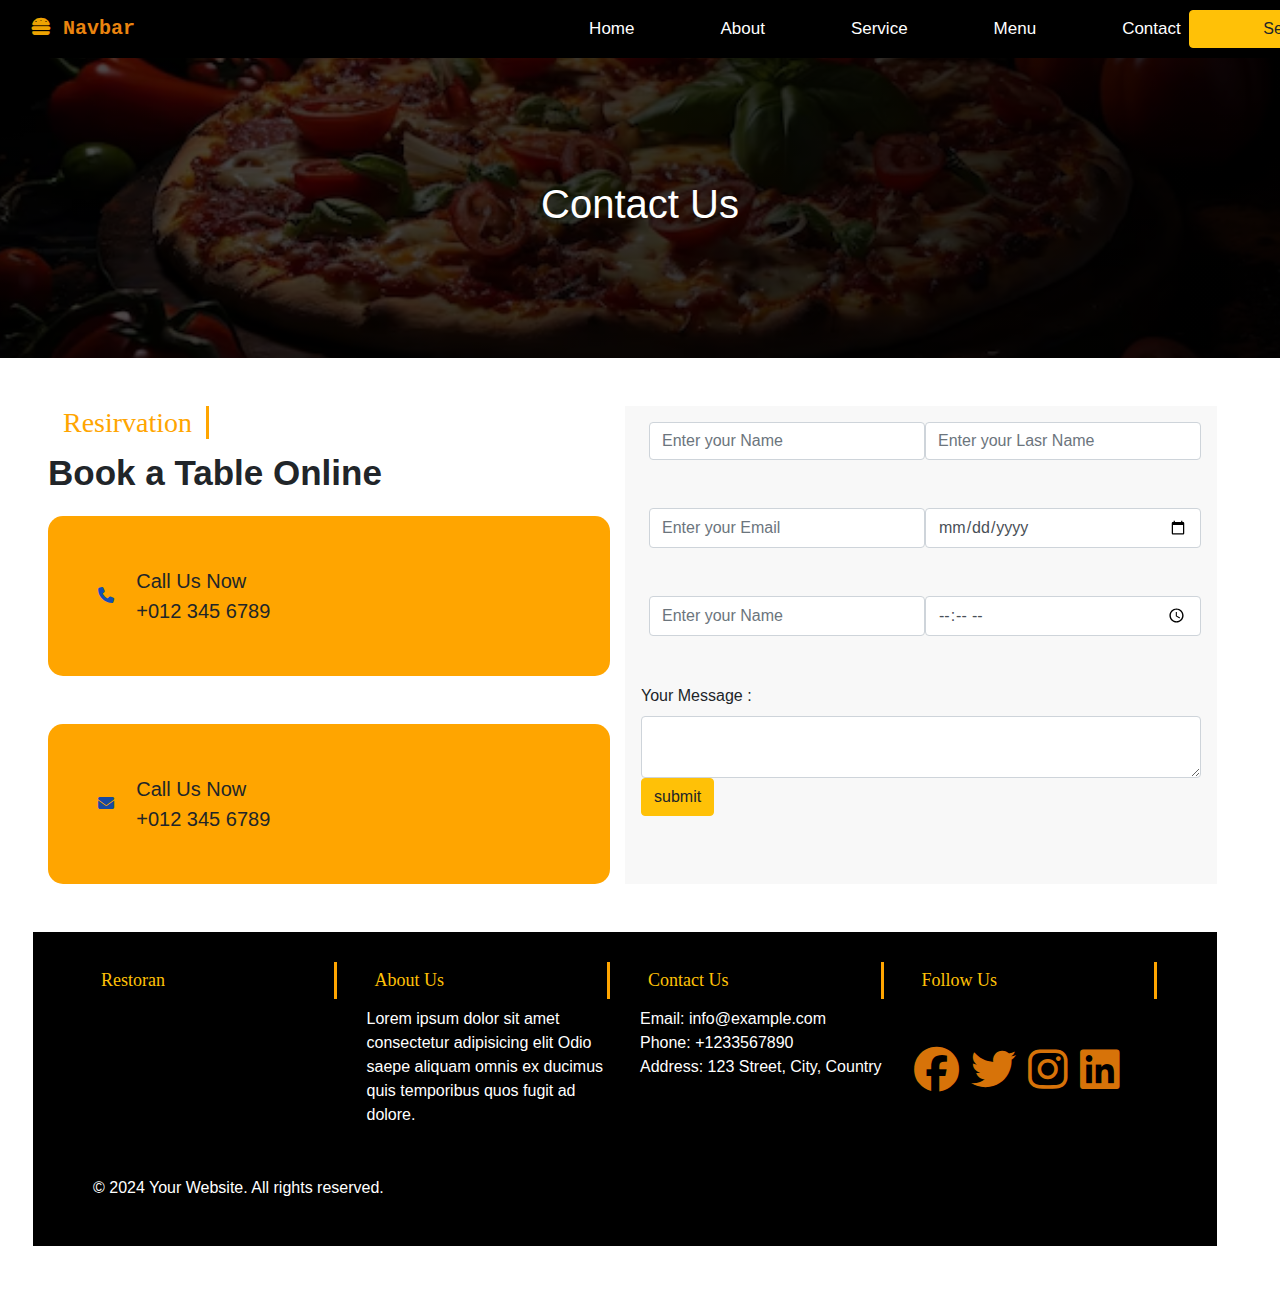
<file: template/contact.html>
<!DOCTYPE html>
<html lang="en">

<head>
    <meta charset="UTF-8">
    <meta name="viewport" content="width=device-width, initial-scale=1.0">
    <title>Document</title>
    <link rel="stylesheet" href="../css/bootstrap.css">
    <link rel="stylesheet" href="https://cdnjs.cloudflare.com/ajax/libs/font-awesome/6.7.2/css/all.min.css"
        integrity="sha512-Evv84Mr4kqVGRNSgIGL/F/aIDqQb7xQ2vcrdIwxfjThSH8CSR7PBEakCr51Ck+w+/U6swU2Im1vVX0SVk9ABhg=="
        crossorigin="anonymous" referrerpolicy="no-referrer" />
</head>
<style>
    .nav-link {
        font-size: 17px;
        color: white;
        margin-left: 70px;
        /* border-bottom: 2px solid rgb(246, 163, 8); */
    }

    .nav-link:hover {
        font-size: 17px;
        color: orange;
        /* border-bottom: 2px solid rgb(246, 163, 8); */
    }

    .navbar-brand {
        color: rgb(234, 132, 15);
        font-family: 'Courier New', Courier, monospace;
        font-weight: bold;
        width: 50px;
    }

    .navvv {
        margin-left: 34%;
    }

    button {
        width: 200px;
        padding: 18px;
        border: none;
        border-radius: 5px;
        background-color: rgb(220, 156, 19);
        color: white;
        outline: none;
        font-size: 19px;
        cursor: pointer;
        transition: all 0.8s ease;
    }

    button:hover {
        border: none;
        border-radius: 5px;
        background-color: rgb(190, 122, 5);
        color: white;
        font-size: 19px;
    }

    .header {
        background-image: url('../media/restau.png');
        background-repeat: no-repeat;
        background-size: cover;
        background-position: center;
        height: 300px;

    }

    .smart2 {
        background: linear-gradient(to right, #000000ab, #000000e2);
        height: 300px;
        width: 1000vh;
        display: flex;
        justify-content: center;
        align-items: center;
    }

    .navbaar {
        background-color: black;
    }

    .footer1 {
        width: 100%;
        background-color: black;
        color: white;
        padding: 30px;
        margin: 0%;
    }

    .link {
        font-size: 18px;
        color: orange;
        border-right: 3px solid orange;
        padding: 8px;
        font-family: cursive;
    }

    .warning {
        color: orange;
        font-family: Cambria, Cochin, Georgia, Times, 'Times New Roman', serif;
    }

    .section {
        background-color: #f8f8f8;
    }

    .food {
        border-right: 3px solid orange;
        text-align: center;
    }

    .contact {
        font-size: 35px;
        font-weight: bold;
    }

    .food2 {
        color: black;
        text-align: center;
        font-family: Georgia, 'Times New Roman', Times, serif;
        font-weight: bold;
    }

    .div1 {
        background-color: orange;
        padding: 50px;
        border-radius: 15px;
        transition: all 0.5s ease;
    }

    .info {
        font-size: 20px;
    }

    .div1:hover {
        background-color: #f8f8f8;
        padding: 50px;
        border-radius: 15px;
    }
</style>

<body>
    <nav class="navbar navbar-expand-lg navbaar">
        <a class="navbar-toggler" data-toggle="collapse" href="#x">
            <span class="navbar-toggler-icon"><i class="fa-solid fa-bars" style="color: #ecb213;"></i></span>
        </a>
        <div class="container-fluid">
            <a class="navbar-brand" href="#"><i class="fa-solid fa-burger" style="color: #eda302;"></i>&nbsp;Navbar</a>

            <div class="collapse navbar-collapse navvv" id="navbarSupportedContent">
                <ul class="navbar-nav me-auto mb-2 mb-lg-0">
                    <li class="nav-item">
                        <a class="nav-link active" aria-current="page" href="../template/restaurent.html">Home</a>
                    </li>
                    <li class="nav-item">
                        <a class="nav-link" href="../template/about.html">About</a>
                    </li>
                    </li>
                    <li class="nav-item">
                        <a class="nav-link" href="../template/services.html">Service</a>
                    </li>
                    <li class="nav-item">
                        <a class="nav-link" href="../template/menu.html">Menu</a>
                    </li>

                    <li class="nav-item">
                        <a class="nav-link" href="../template/contact.html">Contact</a>
                    </li>
                </ul>
                <form class="d-flex" role="search">
                    <button class="btn btn-warning" type="submit">Search</button>
                </form>
            </div>
        </div>
        </div>
    </nav>

    <div class="row header">
        <div class="smart2">
            <h1 class="text-white">Contact Us</h1>
        </div>
    </div>


    <div class="row p-5 w-100 rowtania ">
        <div class="col-sm-6">
            <div class="col-sm-12 d-flex justify-content-start warning">
                <h3 class="food">Resirvation &nbsp;</h3>
            </div>
            <p class="contact">Book a Table Online</p>
            <!-- lwla -->
            <div class="d-flex justify-content-start align-items-center div1">
                <div><i class="fa-solid fa-phone iconssss" style="color: #134eb4;"></i></div>
                <div class="info">&nbsp; &nbsp; Call Us Now
                    <br>
                    &nbsp; &nbsp; +012 345 6789
                </div>
            </div>
            <br><br>
            <!-- tania -->
            <div class="d-flex justify-content-start align-items-center div1">
                <div><i class="fa-solid fa-envelope iconssss" style="color: #1749a1;"></i></div>
                <div class="info">&nbsp; &nbsp; Call Us Now
                    <br>
                    &nbsp; &nbsp; +012 345 6789
                </div>
            </div>
        </div>
        <div class="col-sm-6 p-3 section">
            <div class="d-flex justify-content-between">
                <input type="text" class="form-control ml-2 form" placeholder="Enter your Name">
                <input type="text" class="form-control form" placeholder="Enter your Lasr Name">
            </div>
            <br><br>

            <div class="d-flex justify-content-between">
                <input type="email" class="form-control ml-2 form" placeholder="Enter your Email">
                <input type="date" class="form-control form1" placeholder="Enter your Number">
            </div>
            <br><br>

            <div class="d-flex justify-content-between">
                <input type="number" class="form-control ml-2 form" placeholder="Enter your Name">
                <input type="time" class="form-control form" placeholder="Enter your Number">
            </div>
            <br><br>

            <label class="text-black message">Your Message :</label>
            <textarea name="" id="" class="form-control textarea"></textarea>
            <div class="btn btn-warning btn">submit</div>
        </div>



        <div class="row w-100 mt-5 mb-0 footer1">
            <div class="col-sm-12">
                <footer class="footer bg-black">
                    <div class="container">
                        <div class="row">
                            <div class="col-md-3">
                                <h2 class="text-warning link">Restoran</h2>
                            </div>
                            <div class="col-md-3">
                                <h5 class="text-warning link">About Us</h5>
                                <p>
                                    Lorem ipsum dolor sit amet consectetur adipisicing elit
                                    Odio saepe aliquam omnis ex ducimus quis temporibus
                                    quos fugit ad dolore.
                                </p>
                            </div>
                            <div class="col-md-3">
                                <h5 class="text-warning link">Contact Us</h5>
                                <ul class="list-unstyled">
                                    <li>Email: info@example.com</li>
                                    <li>Phone: +1233567890</li>
                                    <li>Address: 123 Street, City, Country</li>
                                </ul>
                            </div>
                            <div class="col-md-3">
                                <h5 class="text-warning link">Follow Us</h5>
                                <ul class="list-inline footer-links mt-5">
                                    <li class="list-inline-item">
                                        <a href="#">
                                            <i class="fab fa-facebook"
                                                style="color: rgb(215, 115, 9);font-size:45px"></i>
                                        </a>
                                    </li>
                                    <li class="list-inline-item">
                                        <a href="#">
                                            <i class="fab fa-twitter"
                                                style="color: rgb(215, 115, 9);font-size:45px"></i>
                                        </a>
                                    </li>
                                    <li class="list-inline-item">
                                        <a href="#">
                                            <i class="fab fa-instagram"
                                                style="color: rgb(215, 115, 9);font-size:45px"></i>
                                        </a>
                                    </li>
                                    <li class="list-inline-item">
                                        <a href="#">
                                            <i class="fab fa-linkedin"
                                                style="color: rgb(215, 115, 9);font-size:45px"></i>
                                        </a>
                                    </li>
                                </ul>
                            </div>
                        </div>
                        <hr>
                        <div class="row">
                            <div class="col-md-6">
                                <p>&copy; 2024 Your Website. All rights reserved.</p>
                            </div>

                        </div>
                    </div>
                </footer>
            </div>
        </div>

</body>

</html>
</file>
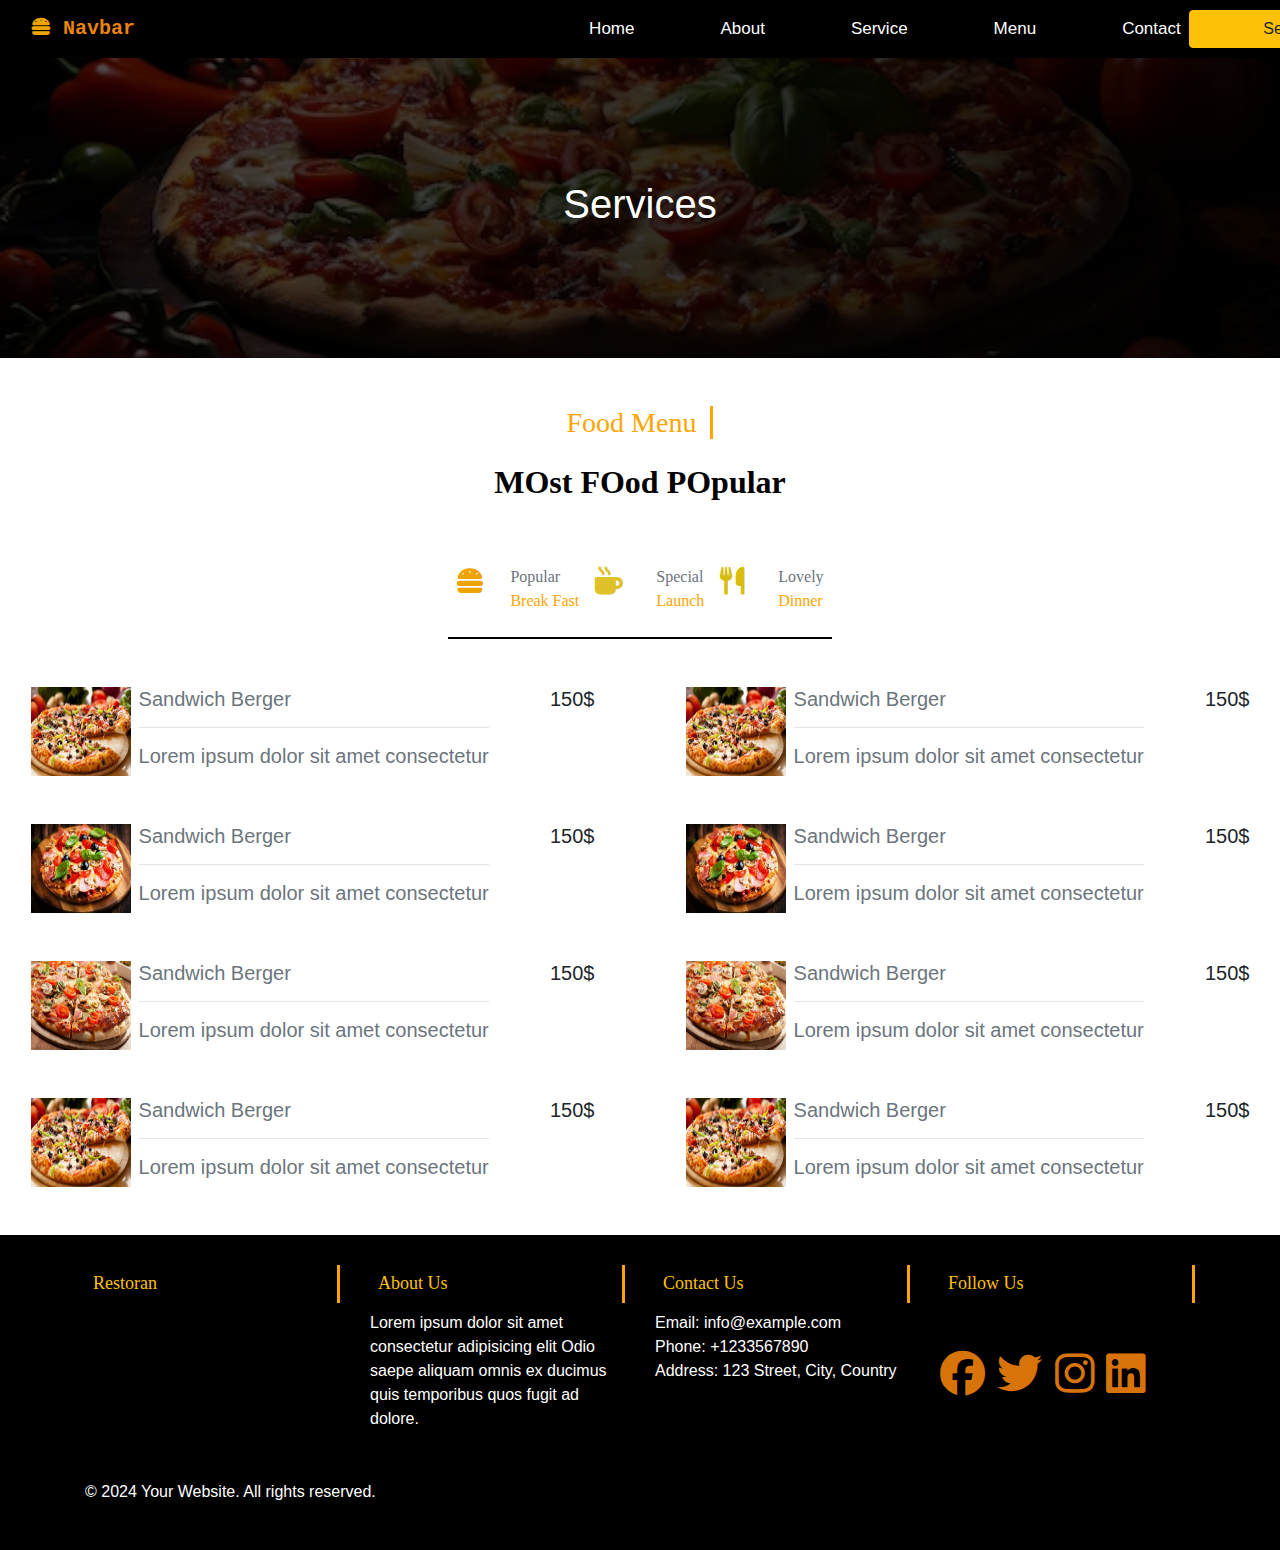
<file: template/menu.html>
<!DOCTYPE html>
<html lang="en">
<head>
    <meta charset="UTF-8">
    <meta name="viewport" content="width=device-width, initial-scale=1.0">
    <title>Document</title>
    <link rel="stylesheet" href="../css/bootstrap.css">
    <link rel="stylesheet" href="https://cdnjs.cloudflare.com/ajax/libs/font-awesome/6.7.2/css/all.min.css"
      integrity="sha512-Evv84Mr4kqVGRNSgIGL/F/aIDqQb7xQ2vcrdIwxfjThSH8CSR7PBEakCr51Ck+w+/U6swU2Im1vVX0SVk9ABhg=="
      crossorigin="anonymous" referrerpolicy="no-referrer" />
</head>
<style>
    .nav-link{
        font-size: 17px;
        color: white;
        margin-left: 70px;
        /* border-bottom: 2px solid rgb(246, 163, 8); */
    }
    
    .nav-link:hover{
        font-size: 17px;
        color: orange;
        /* border-bottom: 2px solid rgb(246, 163, 8); */
    }
    .navbar-brand{
        color: rgb(234, 132, 15);
        font-family:'Courier New', Courier, monospace;
        font-weight: bold;
        width: 50px;
    }
    .navvv{
        margin-left: 34%;
    }
    button{
        width: 200px;
        padding: 18px;
        border: none;
        border-radius: 5px;
        background-color: rgb(220, 156, 19);
        color: white;
        outline: none;
        font-size: 19px;
        cursor: pointer;
        transition: all 0.8s ease;
    }
    button:hover{
        border: none;
        border-radius: 5px;
        background-color:  rgb(190, 122, 5);
        color: white;
        font-size: 19px;
    }
    .header {
        background-image: url('../media/restau.png');
        background-repeat: no-repeat;
        background-size: cover;
        background-position: center;
        height: 300px;

    }

    .smart2 {
        background: linear-gradient(to right, #000000ab, #000000e2);
        height: 300px;
        width: 1000vh;
        display: flex;
        justify-content: center;
        align-items: center;
    }
    .navbaar{
        background-color: black;
    }
    .footer1 {
        width: 100%;
        background-color: black;
        color: white;
        padding: 30px;
        margin: 0%;
    }

    .link {
        font-size: 18px;
        color: orange;
        border-right: 3px solid orange;
        padding: 8px;
        font-family: cursive;
    }
    .service{
        width: 290px;
        height: 290px;
        z-index: 1;

    }
    .iconscard{
        color: orange;
        font-size: 50px;
        transition: all 0.6s ease ;
    
    }
    .iconscard:hover{
        color: white;
        font-size: 50px;
    }
    .card-body{
        background-color: white;
        /* box-shadow:0 4px 8px rgba(0, 0, 0, 0.709); */
        font-family:Georgia, 'Times New Roman', Times, serif;
        transition: all 0.6s ease ;
    }
    .card-body:hover{
        background-color: rgb(213, 120, 20);
        color: white;
        box-shadow:0 4px 8px rgba(0, 0, 0, 0.709);
    }
    .food{
        border-right:  3px solid orange;
        text-align: center;
    }
    .warning{
        color: orange;
        font-family: Cambria, Cochin, Georgia, Times, 'Times New Roman', serif;
    }
    .food2{
        color: black;
        text-align: center;
        font-family: Georgia, 'Times New Roman', Times, serif;
        font-weight: bold;
    }
    .menu1,.menu2,.menu3{
        border-bottom: 2px solid black;
        cursor: pointer;
        transition: all0.5s ease;
    }
    .menu1:hover,.menu2:hover,.menu3:hover{
        border-bottom: 2px solid rgb(236, 156, 9);
    }
    .menu1:focus,.menu2:focus,.menu3:focus{
        border-bottom: 2px solid rgb(236, 156, 9);
    }

</style>
<body>
    <nav class="navbar navbar-expand-lg navbaar">
      <a class="navbar-toggler" data-toggle="collapse" href="#x">
        <span class="navbar-toggler-icon"><i class="fa-solid fa-bars" style="color: #ecb213;"></i></span>
      </a>
        <div class="container-fluid">
          <a class="navbar-brand" href="#"><i class="fa-solid fa-burger" style="color: #eda302;"></i>&nbsp;Navbar</a>

          <div class="collapse navbar-collapse navvv" id="x">
            <ul class="navbar-nav me-auto mb-2 mb-lg-0">
              <li class="nav-item">
                <a class="nav-link active" aria-current="page" href="../template/restaurent.html">Home</a>
              </li>
              <li class="nav-item">
                <a class="nav-link" href="../template/about.html">About</a>
              </li>
              </li>
              <li class="nav-item">
                <a class="nav-link" href="../template/services.html">Service</a>
              </li>
              <li class="nav-item">
                <a class="nav-link" href="../template/menu.html">Menu</a>
              </li>
              <li class="nav-item">
                <a class="nav-link" href="../template/contact.html">Contact</a>
              </li>
            </ul>
            <form class="d-flex" role="search">
              <button class="btn btn-warning" type="submit">Search</button>
            </form>
          </div>
        </div>

      </nav>

      <div class="row header">
        <div class="smart2">
            <h1 class="text-white">Services</h1>
        </div>
    </div>

      <div class="row mb-3 mt-5">
        <div class="col-sm-12 d-flex justify-content-center warning">
          <h3 class="food">Food Menu &nbsp;</h3>
        </div>
      </div>
    
      <div class="row mb-5">
        <div class="col-sm-12 d-flex justify-content-center warning">
          <h2 class="food2">MOst FOod POpular</h2>
        </div>
      </div>
    
    
      <div class="row mb-5">
        <div class="col-sm-12 d-flex justify-content-center warning">
          <div class="menu1">
            <div class="d-flex justify-content-center p-2">
              <h3 id="menu-item"><i class="fa-solid fa-burger" style="color: #eda302;"></i> &nbsp;</h3>
              <p><span class="text-secondary"> &nbsp; &nbsp;Popular</span> <br> &nbsp; &nbsp;Break Fast</p>
            </div>
          </div>
    
    
          <div class="menu2">
            <div class="d-flex justify-content-center p-2">
              <h3 id="menu-item"> <i class="fa-solid fa-mug-hot" style="color: #dfc12a;"></i> &nbsp;&nbsp;</h3>
              <p><span class="text-secondary"> &nbsp; &nbsp;Special</span> <br> &nbsp; &nbsp;Launch</p>
            </div>
          </div>
    
    
          <div class="menu3">
            <div class="d-flex justify-content-center p-2">
              <h3 id="menu-item"><i class="fa-solid fa-utensils" style="color: #d8bd0e;"></i> &nbsp;&nbsp;</h3>
              <p><span class="text-secondary"> &nbsp; &nbsp;Lovely</span> <br> &nbsp; &nbsp;Dinner</p>
            </div>
          </div>
        </div>
      </div>
    
      <!-- lwla -->
      <div class="row mb-5">
        <div class="col-sm-6 d-flex justify-content-around">
          <div class="d-flex justify-content-center">
            <img src="../media/pizza1.png" width="100" class="mr-2" alt="image">
            <h5 class="text-secondary"><span class="span">Sandwich Berger</b></span><br>
              <hr>Lorem ipsum dolor sit amet consectetur
            </h5>
          </div>
          <h5 class="price">150$</h5>
        </div>
        <div class="col-sm-6 d-flex justify-content-around">
          <div class="d-flex justify-content-center">
            <img src="../media/pizza1.png" width="100" class="mr-2" alt="image">
            <h5 class="text-secondary"><span class="span">Sandwich Berger</b></span><br>
              <hr>Lorem ipsum dolor sit amet consectetur
            </h5>
          </div>
          <h5 class="price">150$</h5>
        </div>
      </div>
    
      <!-- tania -->
      <div class="row mb-5">
        <div class="col-sm-6 d-flex justify-content-around">
          <div class="d-flex justify-content-center">
            <img src="../media/pizza2.png" width="100" class="mr-2" alt="image">
            <h5 class="text-secondary"><span class="span">Sandwich Berger</b></span><br>
              <hr>Lorem ipsum dolor sit amet consectetur
            </h5>
          </div>
          <h5 class="price">150$</h5>
        </div>
        <div class="col-sm-6 d-flex justify-content-around">
          <div class="d-flex justify-content-center">
            <img src="../media/pizza2.png" width="100" class="mr-2" alt="image">
            <h5 class="text-secondary"><span class="span">Sandwich Berger</b></span><br>
              <hr>Lorem ipsum dolor sit amet consectetur
            </h5>
          </div>
          <h5 class="price">150$</h5>
        </div>
      </div>
    
      <!-- talta -->
      <div class="row mb-5">
        <div class="col-sm-6 d-flex justify-content-around">
          <div class="d-flex justify-content-center">
            <img src="../media/pizza3.png" width="100" class="mr-2" alt="image">
            <h5 class="text-secondary"><span class="span">Sandwich Berger</b></span><br>
              <hr>Lorem ipsum dolor sit amet consectetur
            </h5>
          </div>
          <h5 class="price">150$</h5>
        </div>
        <div class="col-sm-6 d-flex justify-content-around">
          <div class="d-flex justify-content-center">
            <img src="../media/pizza3.png" width="100" class="mr-2" alt="image">
            <h5 class="text-secondary"><span class="span">Sandwich Berger</b></span><br>
              <hr>Lorem ipsum dolor sit amet consectetur
            </h5>
          </div>
          <h5 class="price">150$</h5>
        </div>
      </div>
    
      <!-- rab3a -->
      <div class="row mb-5">
        <div class="col-sm-6 d-flex justify-content-around">
          <div class="d-flex justify-content-center">
            <img src="../media/pizza4.png" width="100" class="mr-2" alt="image">
            <h5 class="text-secondary"><span class="span">Sandwich Berger</b></span><br>
              <hr>Lorem ipsum dolor sit amet consectetur
            </h5>
          </div>
          <h5 class="price">150$</h5>
        </div>
        <div class="col-sm-6 d-flex justify-content-around">
          <div class="d-flex justify-content-center">
            <img src="../media/pizza4.png" width="100" class="mr-2" alt="image">
            <h5 class="text-secondary"><span class="span">Sandwich Berger</b></span><br>
              <hr>Lorem ipsum dolor sit amet consectetur
            </h5>
          </div>
          <h5 class="price">150$</h5>
        </div>
      </div>





    <div class="row w-100 mt-5 mb-0 footer1">
        <div class="col-sm-12">
            <footer class="footer bg-black">
                <div class="container">
                    <div class="row">
                        <div class="col-md-3">
                            <h2 class="text-warning link">Restoran</h2>
                        </div>
                        <div class="col-md-3">
                            <h5 class="text-warning link">About Us</h5>
                            <p>
                                Lorem ipsum dolor sit amet consectetur adipisicing elit
                                Odio saepe aliquam omnis ex ducimus quis temporibus
                                quos fugit ad dolore.
                            </p>
                        </div>
                        <div class="col-md-3">
                            <h5 class="text-warning link">Contact Us</h5>
                            <ul class="list-unstyled">
                                <li>Email: info@example.com</li>
                                <li>Phone: +1233567890</li>
                                <li>Address: 123 Street, City, Country</li>
                            </ul>
                        </div>
                        <div class="col-md-3">
                            <h5 class="text-warning link">Follow Us</h5>
                            <ul class="list-inline footer-links mt-5">
                                <li class="list-inline-item">
                                    <a href="#">
                                        <i class="fab fa-facebook"
                                            style="color: rgb(215, 115, 9);font-size:45px"></i>
                                    </a>
                                </li>
                                <li class="list-inline-item">
                                    <a href="#">
                                        <i class="fab fa-twitter"
                                            style="color: rgb(215, 115, 9);font-size:45px"></i>
                                    </a>
                                </li>
                                <li class="list-inline-item">
                                    <a href="#">
                                        <i class="fab fa-instagram"
                                            style="color: rgb(215, 115, 9);font-size:45px"></i>
                                    </a>
                                </li>
                                <li class="list-inline-item">
                                    <a href="#">
                                        <i class="fab fa-linkedin"
                                            style="color: rgb(215, 115, 9);font-size:45px"></i>
                                    </a>
                                </li>
                            </ul>
                        </div>
                    </div>
                    <hr>
                    <div class="row">
                        <div class="col-md-6">
                            <p>&copy; 2024 Your Website. All rights reserved.</p>
                        </div>

                    </div>
                </div>
            </footer>
        </div>
    </div>
</body>
</html>
</file>
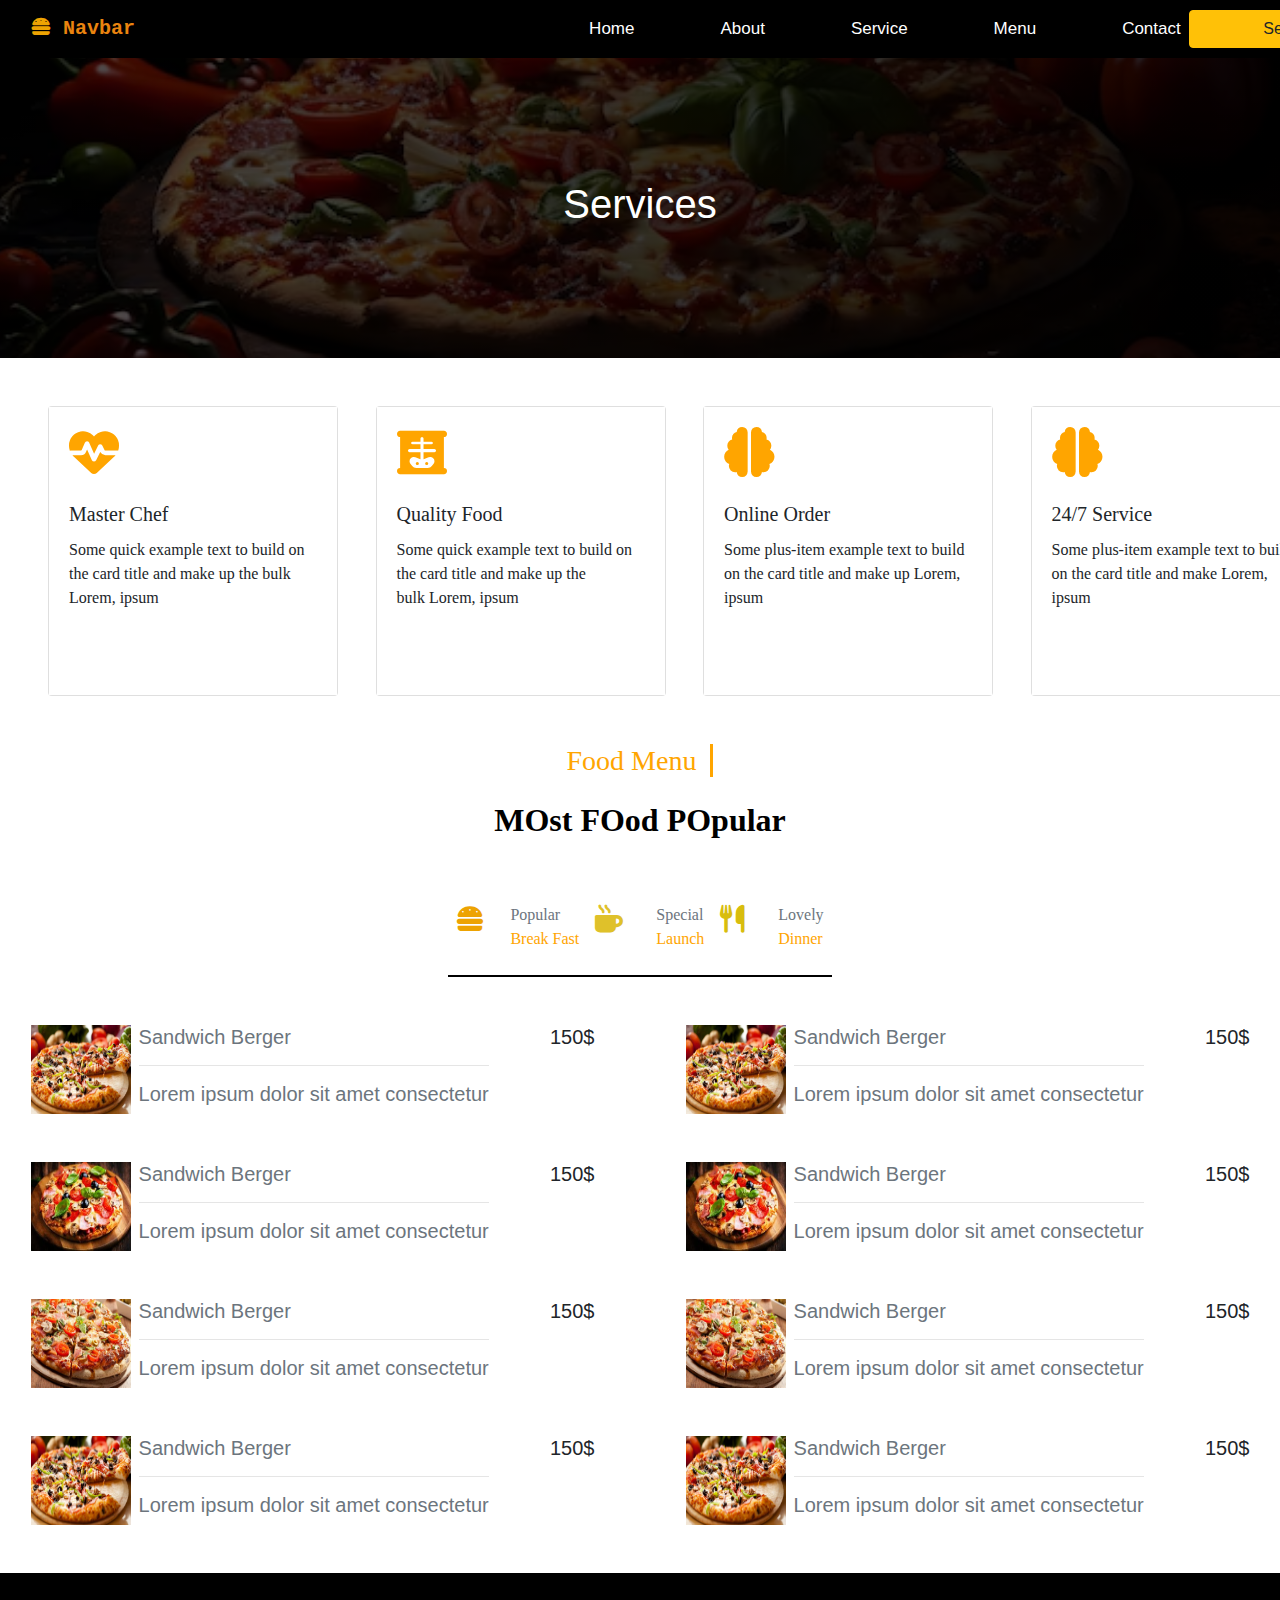
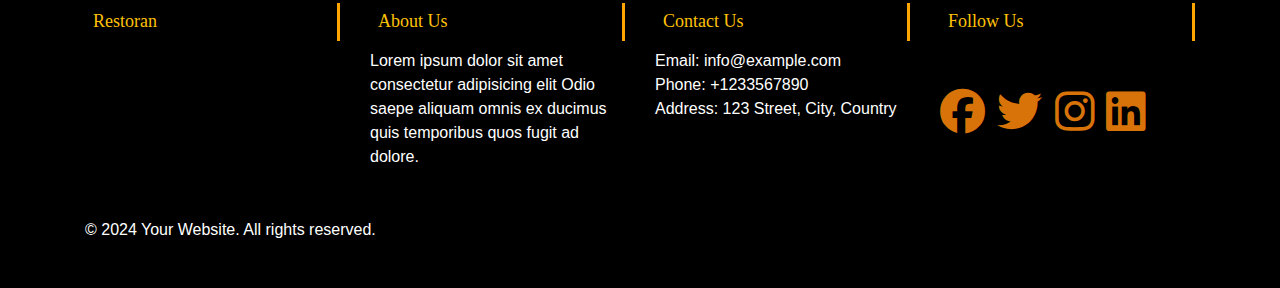
<file: template/services.html>
<!DOCTYPE html>
<html lang="en">
<head>
    <meta charset="UTF-8">
    <meta name="viewport" content="width=device-width, initial-scale=1.0">
    <title>Document</title>
    <link rel="stylesheet" href="../css/bootstrap.css">
    <link rel="stylesheet" href="https://cdnjs.cloudflare.com/ajax/libs/font-awesome/6.7.2/css/all.min.css"
      integrity="sha512-Evv84Mr4kqVGRNSgIGL/F/aIDqQb7xQ2vcrdIwxfjThSH8CSR7PBEakCr51Ck+w+/U6swU2Im1vVX0SVk9ABhg=="
      crossorigin="anonymous" referrerpolicy="no-referrer" />
</head>
<style>
    .nav-link{
        font-size: 17px;
        color: white;
        margin-left: 70px;
        /* border-bottom: 2px solid rgb(246, 163, 8); */
    }
    
    .nav-link:hover{
        font-size: 17px;
        color: orange;
        /* border-bottom: 2px solid rgb(246, 163, 8); */
    }
    .navbar-brand{
        color: rgb(234, 132, 15);
        font-family:'Courier New', Courier, monospace;
        font-weight: bold;
        width: 50px;
    }
    .navvv{
        margin-left: 34%;
    }
    button{
        width: 200px;
        padding: 18px;
        border: none;
        border-radius: 5px;
        background-color: rgb(220, 156, 19);
        color: white;
        outline: none;
        font-size: 19px;
        cursor: pointer;
        transition: all 0.8s ease;
    }
    button:hover{
        border: none;
        border-radius: 5px;
        background-color:  rgb(190, 122, 5);
        color: white;
        font-size: 19px;
    }
    .header {
        background-image: url('../media/restau.png');
        background-repeat: no-repeat;
        background-size: cover;
        background-position: center;
        height: 300px;

    }

    .smart2 {
        background: linear-gradient(to right, #000000ab, #000000e2);
        height: 300px;
        width: 1000vh;
        display: flex;
        justify-content: center;
        align-items: center;
    }
    .navbaar{
        background-color: black;
    }
    .footer1 {
        width: 100%;
        background-color: black;
        color: white;
        padding: 30px;
        margin: 0%;
    }

    .link {
        font-size: 18px;
        color: orange;
        border-right: 3px solid orange;
        padding: 8px;
        font-family: cursive;
    }
    .service{
        width: 290px;
        height: 290px;
        z-index: 1;

    }
    .iconscard{
        color: orange;
        font-size: 50px;
        transition: all 0.6s ease ;
    
    }
    .iconscard:hover{
        color: white;
        font-size: 50px;
    }
    .card-body{
        background-color: white;
        /* box-shadow:0 4px 8px rgba(0, 0, 0, 0.709); */
        font-family:Georgia, 'Times New Roman', Times, serif;
        transition: all 0.6s ease ;
    }
    .card-body:hover{
        background-color: rgb(213, 120, 20);
        color: white;
        box-shadow:0 4px 8px rgba(0, 0, 0, 0.709);
    }
    .food{
        border-right:  3px solid orange;
        text-align: center;
    }
    .warning{
        color: orange;
        font-family: Cambria, Cochin, Georgia, Times, 'Times New Roman', serif;
    }
    .food2{
        color: black;
        text-align: center;
        font-family: Georgia, 'Times New Roman', Times, serif;
        font-weight: bold;
    }
    .menu1,.menu2,.menu3{
        border-bottom: 2px solid black;
        cursor: pointer;
        transition: all0.5s ease;
    }
    .menu1:hover,.menu2:hover,.menu3:hover{
        border-bottom: 2px solid rgb(236, 156, 9);
    }
    .menu1:focus,.menu2:focus,.menu3:focus{
        border-bottom: 2px solid rgb(236, 156, 9);
    }

</style>
<body>
    <nav class="navbar navbar-expand-lg navbaar">
      <a class="navbar-toggler" data-toggle="collapse" href="#x">
        <span class="navbar-toggler-icon"><i class="fa-solid fa-bars" style="color: #ecb213;"></i></span>
      </a>
        <div class="container-fluid">
          <a class="navbar-brand" href="#"><i class="fa-solid fa-burger" style="color: #eda302;"></i>&nbsp;Navbar</a>

          <div class="collapse navbar-collapse navvv" id="x">
            <ul class="navbar-nav me-auto mb-2 mb-lg-0">
              <li class="nav-item">
                <a class="nav-link active" aria-current="page" href="../template/restaurent.html">Home</a>
              </li>
              <li class="nav-item">
                <a class="nav-link" href="../template/about.html">About</a>
              </li>
              </li>
              <li class="nav-item">
                <a class="nav-link" href="../template/services.html">Service</a>
              </li>
              <li class="nav-item">
                <a class="nav-link" href="../template/menu.html">Menu</a>
              </li>
              <li class="nav-item">
                <a class="nav-link" href="../template/contact.html">Contact</a>
              </li>
            </ul>
            <form class="d-flex" role="search">
              <button class="btn btn-warning" type="submit">Search</button>
            </form>
          </div>
        </div>
      </nav>

      <div class="row header">
        <div class="smart2">
            <h1 class="text-white">Services</h1>
        </div>
    </div>


    <div class="row">
        <div class="col-sm-3">
          <div class="card m-5 service">
            <div class="card-body">
              <i class="fa-solid fa-heart-pulse iconscard"></i>
              <br><br>
              <h5 class="card-title">Master Chef</h5>
              <p class="card-text">Some quick example text to build on the card title and make up the
                bulk Lorem, ipsum
              </p>
              <br>
            </div>
          </div>
        </div>
    
        <div class="col-sm-3">
          <div class="card m-5 service">
            <div class="card-body">
              <i class="fa-solid fa-x-ray iconscard"></i>
              <br><br>
              <h5 class="card-title">Quality Food</h5>
              <p class="card-text">Some quick example text to build on the card title and make up the
                <br>bulk Lorem, ipsum
              </p>
              <br>
            </div>
          </div>
        </div>
    
        <div class="col-sm-3">
          <div class="card m-5 service">
            <div class="card-body">
              <i class="fa-solid fa-brain iconscard"></i>
              <br><br>
              <h5 class="card-title">Online Order</h5>
              <p class="card-text">Some plus-item example text to build on the card title
                and make up Lorem, ipsum</p>
              <br>
            </div>
          </div>
        </div>
    
    
    
    
        <div class="col-sm-3">
          <div class="card m-5 service">
            <div class="card-body">
              <i class="fa-solid fa-brain iconscard"></i>
              <br><br>
              <h5 class="card-title">24/7 Service</h5>
              <p class="card-text">Some plus-item example text to build on the card title
                and make Lorem, ipsum</p>
              <br>
            </div>
          </div>
        </div>
      </div>
      </div>



      <div class="row mb-3">
        <div class="col-sm-12 d-flex justify-content-center warning">
          <h3 class="food">Food Menu &nbsp;</h3>
        </div>
      </div>
    
      <div class="row mb-5">
        <div class="col-sm-12 d-flex justify-content-center warning">
          <h2 class="food2">MOst FOod POpular</h2>
        </div>
      </div>
    
    
      <div class="row mb-5">
        <div class="col-sm-12 d-flex justify-content-center warning">
          <div class="menu1">
            <div class="d-flex justify-content-center p-2">
              <h3 id="menu-item"><i class="fa-solid fa-burger" style="color: #eda302;"></i> &nbsp;</h3>
              <p><span class="text-secondary"> &nbsp; &nbsp;Popular</span> <br> &nbsp; &nbsp;Break Fast</p>
            </div>
          </div>
    
    
          <div class="menu2">
            <div class="d-flex justify-content-center p-2">
              <h3 id="menu-item"> <i class="fa-solid fa-mug-hot" style="color: #dfc12a;"></i> &nbsp;&nbsp;</h3>
              <p><span class="text-secondary"> &nbsp; &nbsp;Special</span> <br> &nbsp; &nbsp;Launch</p>
            </div>
          </div>
    
    
          <div class="menu3">
            <div class="d-flex justify-content-center p-2">
              <h3 id="menu-item"><i class="fa-solid fa-utensils" style="color: #d8bd0e;"></i> &nbsp;&nbsp;</h3>
              <p><span class="text-secondary"> &nbsp; &nbsp;Lovely</span> <br> &nbsp; &nbsp;Dinner</p>
            </div>
          </div>
        </div>
      </div>
    
      <!-- lwla -->
      <div class="row mb-5">
        <div class="col-sm-6 d-flex justify-content-around">
          <div class="d-flex justify-content-center">
            <img src="../media/pizza1.png" width="100" class="mr-2" alt="image">
            <h5 class="text-secondary"><span class="span">Sandwich Berger</b></span><br>
              <hr>Lorem ipsum dolor sit amet consectetur
            </h5>
          </div>
          <h5 class="price">150$</h5>
        </div>
        <div class="col-sm-6 d-flex justify-content-around">
          <div class="d-flex justify-content-center">
            <img src="../media/pizza1.png" width="100" class="mr-2" alt="image">
            <h5 class="text-secondary"><span class="span">Sandwich Berger</b></span><br>
              <hr>Lorem ipsum dolor sit amet consectetur
            </h5>
          </div>
          <h5 class="price">150$</h5>
        </div>
      </div>
    
      <!-- tania -->
      <div class="row mb-5">
        <div class="col-sm-6 d-flex justify-content-around">
          <div class="d-flex justify-content-center">
            <img src="../media/pizza2.png" width="100" class="mr-2" alt="image">
            <h5 class="text-secondary"><span class="span">Sandwich Berger</b></span><br>
              <hr>Lorem ipsum dolor sit amet consectetur
            </h5>
          </div>
          <h5 class="price">150$</h5>
        </div>
        <div class="col-sm-6 d-flex justify-content-around">
          <div class="d-flex justify-content-center">
            <img src="../media/pizza2.png" width="100" class="mr-2" alt="image">
            <h5 class="text-secondary"><span class="span">Sandwich Berger</b></span><br>
              <hr>Lorem ipsum dolor sit amet consectetur
            </h5>
          </div>
          <h5 class="price">150$</h5>
        </div>
      </div>
    
      <!-- talta -->
      <div class="row mb-5">
        <div class="col-sm-6 d-flex justify-content-around">
          <div class="d-flex justify-content-center">
            <img src="../media/pizza3.png" width="100" class="mr-2" alt="image">
            <h5 class="text-secondary"><span class="span">Sandwich Berger</b></span><br>
              <hr>Lorem ipsum dolor sit amet consectetur
            </h5>
          </div>
          <h5 class="price">150$</h5>
        </div>
        <div class="col-sm-6 d-flex justify-content-around">
          <div class="d-flex justify-content-center">
            <img src="../media/pizza3.png" width="100" class="mr-2" alt="image">
            <h5 class="text-secondary"><span class="span">Sandwich Berger</b></span><br>
              <hr>Lorem ipsum dolor sit amet consectetur
            </h5>
          </div>
          <h5 class="price">150$</h5>
        </div>
      </div>
    
      <!-- rab3a -->
      <div class="row mb-5">
        <div class="col-sm-6 d-flex justify-content-around">
          <div class="d-flex justify-content-center">
            <img src="../media/pizza4.png" width="100" class="mr-2" alt="image">
            <h5 class="text-secondary"><span class="span">Sandwich Berger</b></span><br>
              <hr>Lorem ipsum dolor sit amet consectetur
            </h5>
          </div>
          <h5 class="price">150$</h5>
        </div>
        <div class="col-sm-6 d-flex justify-content-around">
          <div class="d-flex justify-content-center">
            <img src="../media/pizza4.png" width="100" class="mr-2" alt="image">
            <h5 class="text-secondary"><span class="span">Sandwich Berger</b></span><br>
              <hr>Lorem ipsum dolor sit amet consectetur
            </h5>
          </div>
          <h5 class="price">150$</h5>
        </div>
      </div>





    <div class="row w-100 mt-5 mb-0 footer1">
        <div class="col-sm-12">
            <footer class="footer bg-black">
                <div class="container">
                    <div class="row">
                        <div class="col-md-3">
                            <h2 class="text-warning link">Restoran</h2>
                        </div>
                        <div class="col-md-3">
                            <h5 class="text-warning link">About Us</h5>
                            <p>
                                Lorem ipsum dolor sit amet consectetur adipisicing elit
                                Odio saepe aliquam omnis ex ducimus quis temporibus
                                quos fugit ad dolore.
                            </p>
                        </div>
                        <div class="col-md-3">
                            <h5 class="text-warning link">Contact Us</h5>
                            <ul class="list-unstyled">
                                <li>Email: info@example.com</li>
                                <li>Phone: +1233567890</li>
                                <li>Address: 123 Street, City, Country</li>
                            </ul>
                        </div>
                        <div class="col-md-3">
                            <h5 class="text-warning link">Follow Us</h5>
                            <ul class="list-inline footer-links mt-5">
                                <li class="list-inline-item">
                                    <a href="#">
                                        <i class="fab fa-facebook"
                                            style="color: rgb(215, 115, 9);font-size:45px"></i>
                                    </a>
                                </li>
                                <li class="list-inline-item">
                                    <a href="#">
                                        <i class="fab fa-twitter"
                                            style="color: rgb(215, 115, 9);font-size:45px"></i>
                                    </a>
                                </li>
                                <li class="list-inline-item">
                                    <a href="#">
                                        <i class="fab fa-instagram"
                                            style="color: rgb(215, 115, 9);font-size:45px"></i>
                                    </a>
                                </li>
                                <li class="list-inline-item">
                                    <a href="#">
                                        <i class="fab fa-linkedin"
                                            style="color: rgb(215, 115, 9);font-size:45px"></i>
                                    </a>
                                </li>
                            </ul>
                        </div>
                    </div>
                    <hr>
                    <div class="row">
                        <div class="col-md-6">
                            <p>&copy; 2024 Your Website. All rights reserved.</p>
                        </div>

                    </div>
                </div>
            </footer>
        </div>
    </div>
</body>
</html>
</file>
